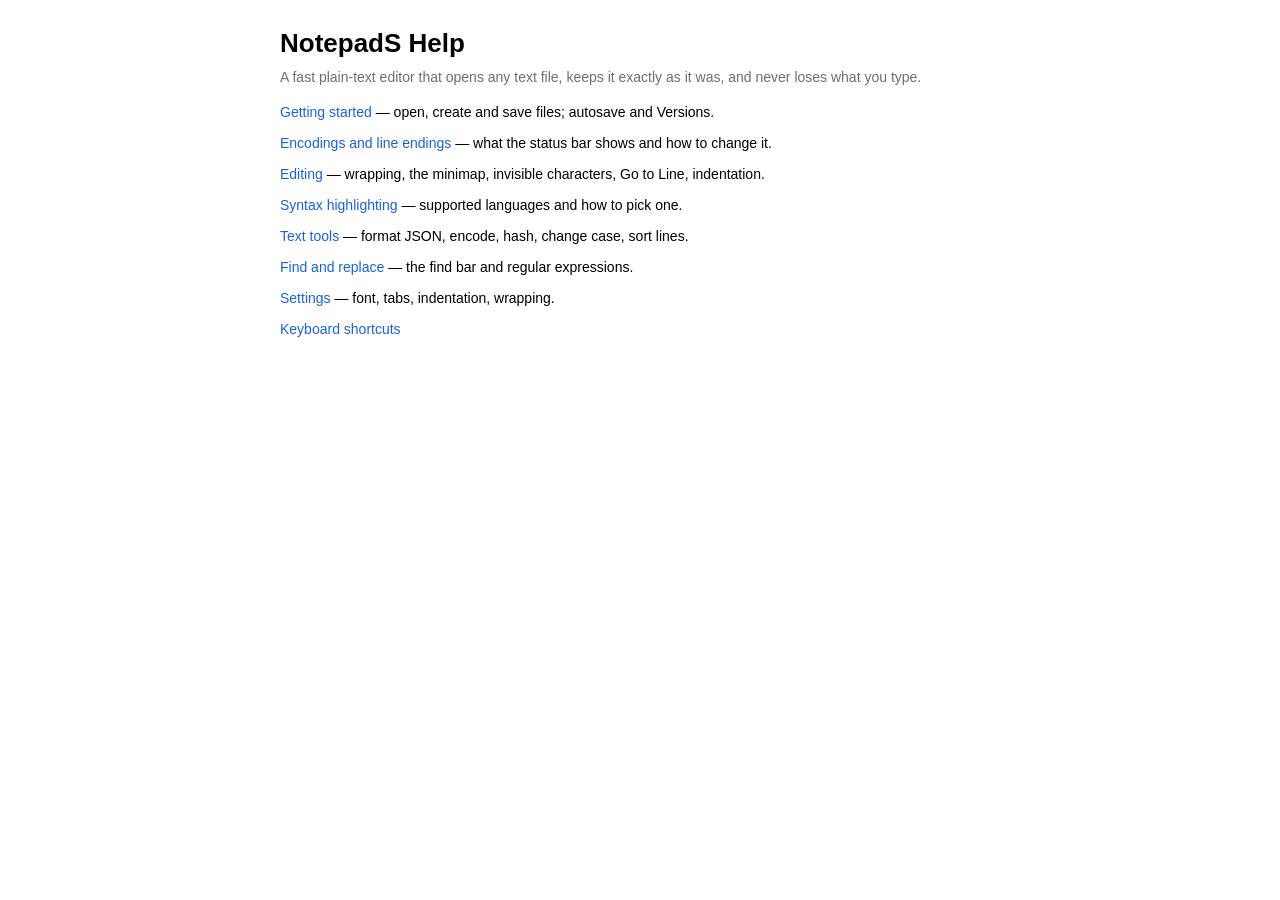
<file: NotepadS/Help/NotepadS.help/Contents/Resources/en.lproj/index.html>
<!DOCTYPE html>
<html lang="en">
<head>
<meta charset="utf-8">
<meta name="viewport" content="width=device-width, initial-scale=1">
<title>NotepadS Help</title>
<meta name="AppleTitle" content="NotepadS Help">
<meta name="AppleIcon" content="icon.png">
<meta name="description" content="A fast plain-text editor for macOS with developer tools.">
<link rel="stylesheet" href="style.css">
</head>
<body>
<h1>NotepadS Help</h1>
<p class="lead">A fast plain-text editor that opens any text file, keeps it exactly as it was, and never loses what you type.</p>
<ul class="topics">
<li><a href="getting-started.html">Getting started</a> — open, create and save files; autosave and Versions.</li>
<li><a href="encodings.html">Encodings and line endings</a> — what the status bar shows and how to change it.</li>
<li><a href="editing.html">Editing</a> — wrapping, the minimap, invisible characters, Go to Line, indentation.</li>
<li><a href="highlighting.html">Syntax highlighting</a> — supported languages and how to pick one.</li>
<li><a href="text-tools.html">Text tools</a> — format JSON, encode, hash, change case, sort lines.</li>
<li><a href="find.html">Find and replace</a> — the find bar and regular expressions.</li>
<li><a href="settings.html">Settings</a> — font, tabs, indentation, wrapping.</li>
<li><a href="shortcuts.html">Keyboard shortcuts</a></li>
</ul>
</body>
</html>
</file>
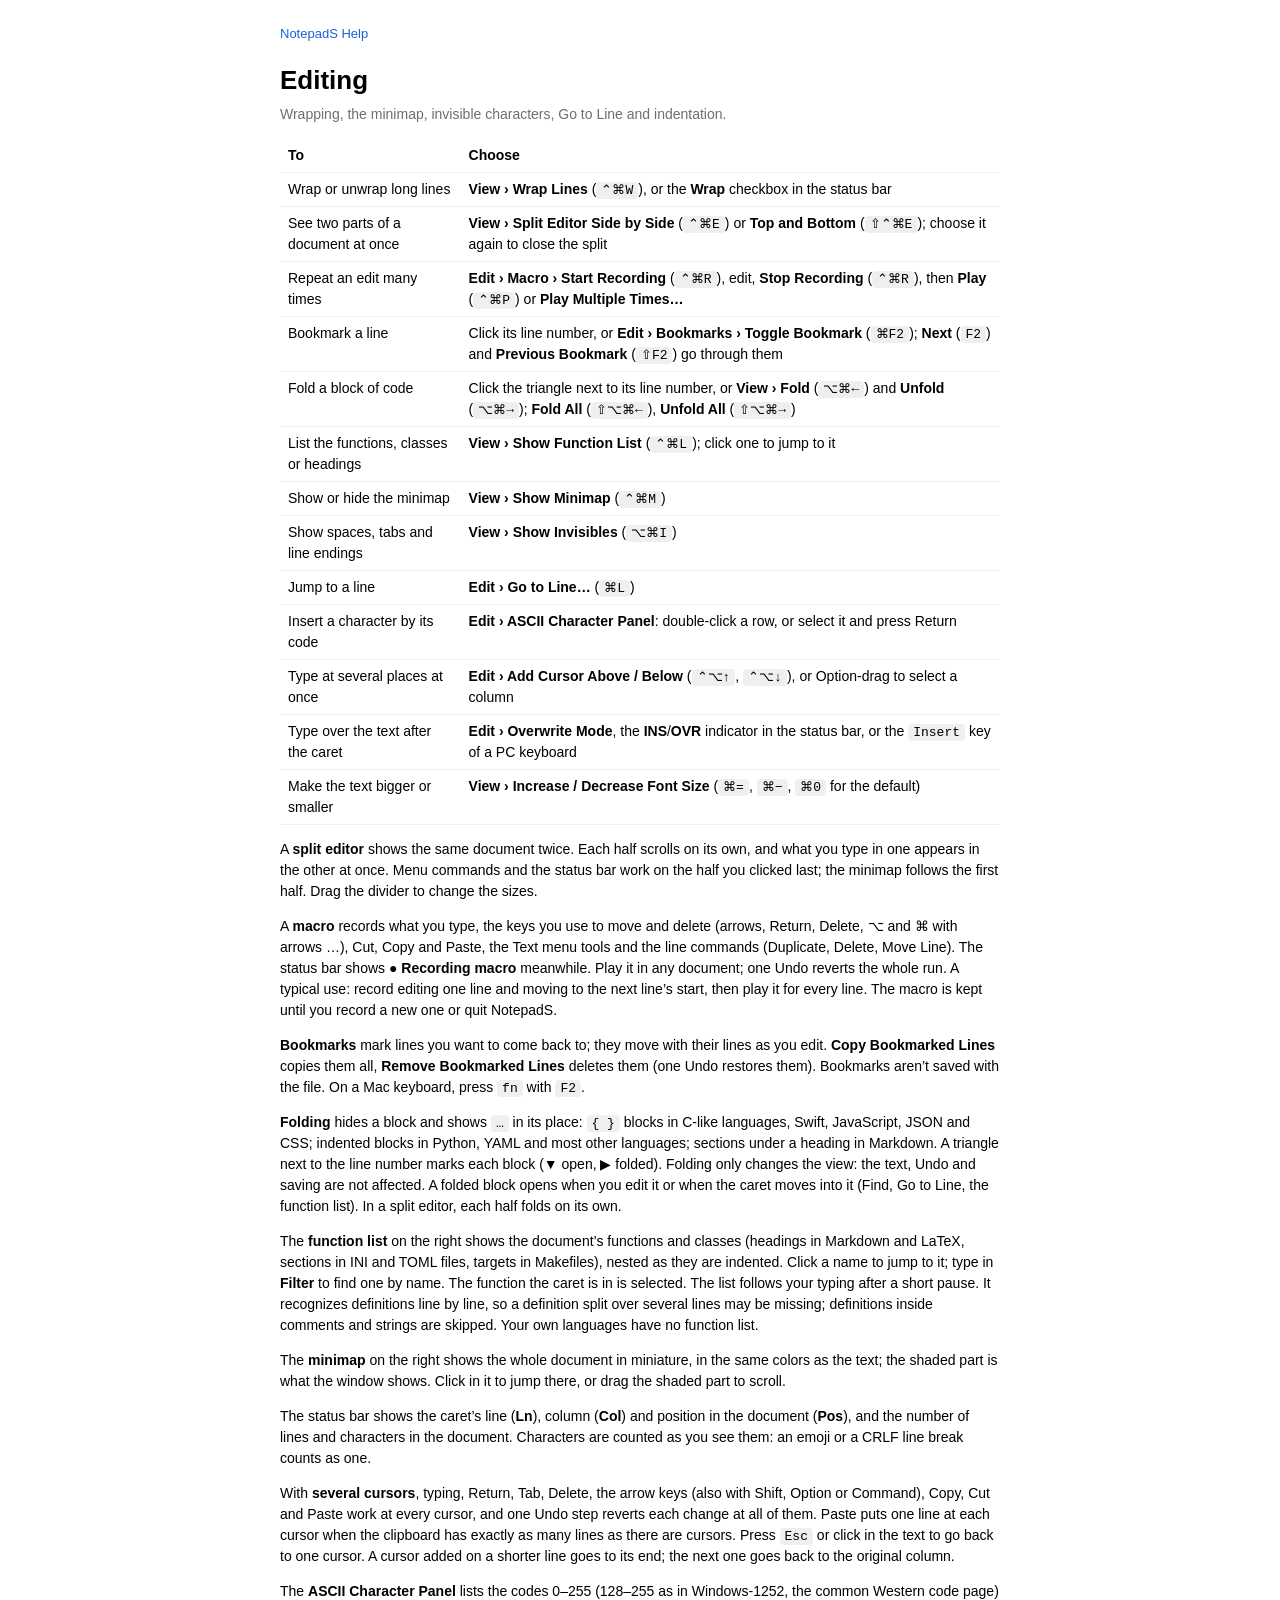
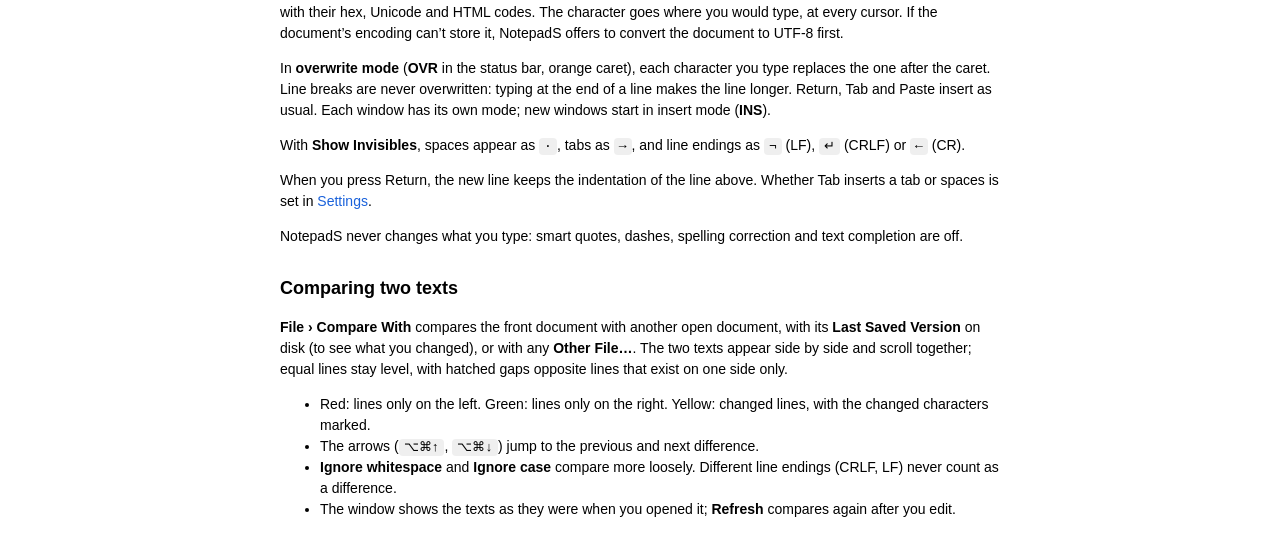
<file: NotepadS/Help/NotepadS.help/Contents/Resources/en.lproj/editing.html>
<!DOCTYPE html>
<html lang="en">
<head>
<meta charset="utf-8">
<meta name="viewport" content="width=device-width, initial-scale=1">
<title>Editing</title>
<meta name="description" content="Wrapping, the minimap, invisible characters, Go to Line and indentation.">
<link rel="stylesheet" href="style.css">
</head>
<body>
<nav class="back"><a href="index.html">NotepadS Help</a></nav>
<h1>Editing</h1>
<p class="lead">Wrapping, the minimap, invisible characters, Go to Line and indentation.</p>

<table>
<tr><th>To</th><th>Choose</th></tr>
<tr><td>Wrap or unwrap long lines</td><td><b>View › Wrap Lines</b> (<kbd>⌃⌘W</kbd>), or the <b>Wrap</b> checkbox in the status bar</td></tr>
<tr><td>See two parts of a document at once</td><td><b>View › Split Editor Side by Side</b> (<kbd>⌃⌘E</kbd>) or <b>Top and Bottom</b> (<kbd>⇧⌃⌘E</kbd>); choose it again to close the split</td></tr>
<tr><td>Repeat an edit many times</td><td><b>Edit › Macro › Start Recording</b> (<kbd>⌃⌘R</kbd>), edit, <b>Stop Recording</b> (<kbd>⌃⌘R</kbd>), then <b>Play</b> (<kbd>⌃⌘P</kbd>) or <b>Play Multiple Times…</b></td></tr>
<tr><td>Bookmark a line</td><td>Click its line number, or <b>Edit › Bookmarks › Toggle Bookmark</b> (<kbd>⌘F2</kbd>); <b>Next</b> (<kbd>F2</kbd>) and <b>Previous Bookmark</b> (<kbd>⇧F2</kbd>) go through them</td></tr>
<tr><td>Fold a block of code</td><td>Click the triangle next to its line number, or <b>View › Fold</b> (<kbd>⌥⌘←</kbd>) and <b>Unfold</b> (<kbd>⌥⌘→</kbd>); <b>Fold All</b> (<kbd>⇧⌥⌘←</kbd>), <b>Unfold All</b> (<kbd>⇧⌥⌘→</kbd>)</td></tr>
<tr><td>List the functions, classes or headings</td><td><b>View › Show Function List</b> (<kbd>⌃⌘L</kbd>); click one to jump to it</td></tr>
<tr><td>Show or hide the minimap</td><td><b>View › Show Minimap</b> (<kbd>⌃⌘M</kbd>)</td></tr>
<tr><td>Show spaces, tabs and line endings</td><td><b>View › Show Invisibles</b> (<kbd>⌥⌘I</kbd>)</td></tr>
<tr><td>Jump to a line</td><td><b>Edit › Go to Line…</b> (<kbd>⌘L</kbd>)</td></tr>
<tr><td>Insert a character by its code</td><td><b>Edit › ASCII Character Panel</b>: double-click a row, or select it and press Return</td></tr>
<tr><td>Type at several places at once</td><td><b>Edit › Add Cursor Above / Below</b> (<kbd>⌃⌥↑</kbd>, <kbd>⌃⌥↓</kbd>), or Option-drag to select a column</td></tr>
<tr><td>Type over the text after the caret</td><td><b>Edit › Overwrite Mode</b>, the <b>INS</b>/<b>OVR</b> indicator in the status bar, or the <kbd>Insert</kbd> key of a PC keyboard</td></tr>
<tr><td>Make the text bigger or smaller</td><td><b>View › Increase / Decrease Font Size</b> (<kbd>⌘=</kbd>, <kbd>⌘−</kbd>, <kbd>⌘0</kbd> for the default)</td></tr>
</table>
<p>A <b>split editor</b> shows the same document twice. Each half scrolls on its own, and what you type in one appears in the other at once. Menu commands and the status bar work on the half you clicked last; the minimap follows the first half. Drag the divider to change the sizes.</p>
<p>A <b>macro</b> records what you type, the keys you use to move and delete (arrows, Return, Delete, ⌥ and ⌘ with arrows …), Cut, Copy and Paste, the Text menu tools and the line commands (Duplicate, Delete, Move Line). The status bar shows <b>● Recording macro</b> meanwhile. Play it in any document; one Undo reverts the whole run. A typical use: record editing one line and moving to the next line’s start, then play it for every line. The macro is kept until you record a new one or quit NotepadS.</p>
<p><b>Bookmarks</b> mark lines you want to come back to; they move with their lines as you edit. <b>Copy Bookmarked Lines</b> copies them all, <b>Remove Bookmarked Lines</b> deletes them (one Undo restores them). Bookmarks aren’t saved with the file. On a Mac keyboard, press <kbd>fn</kbd> with <kbd>F2</kbd>.</p>
<p><b>Folding</b> hides a block and shows <code>…</code> in its place: <code>{ }</code> blocks in C-like languages, Swift, JavaScript, JSON and CSS; indented blocks in Python, YAML and most other languages; sections under a heading in Markdown. A triangle next to the line number marks each block (▼ open, ▶ folded). Folding only changes the view: the text, Undo and saving are not affected. A folded block opens when you edit it or when the caret moves into it (Find, Go to Line, the function list). In a split editor, each half folds on its own.</p>
<p>The <b>function list</b> on the right shows the document’s functions and classes (headings in Markdown and LaTeX, sections in INI and TOML files, targets in Makefiles), nested as they are indented. Click a name to jump to it; type in <b>Filter</b> to find one by name. The function the caret is in is selected. The list follows your typing after a short pause. It recognizes definitions line by line, so a definition split over several lines may be missing; definitions inside comments and strings are skipped. Your own languages have no function list.</p>
<p>The <b>minimap</b> on the right shows the whole document in miniature, in the same colors as the text; the shaded part is what the window shows. Click in it to jump there, or drag the shaded part to scroll.</p>
<p>The status bar shows the caret’s line (<b>Ln</b>), column (<b>Col</b>) and position in the document (<b>Pos</b>), and the number of lines and characters in the document. Characters are counted as you see them: an emoji or a CRLF line break counts as one.</p>
<p>With <b>several cursors</b>, typing, Return, Tab, Delete, the arrow keys (also with Shift, Option or Command), Copy, Cut and Paste work at every cursor, and one Undo step reverts each change at all of them. Paste puts one line at each cursor when the clipboard has exactly as many lines as there are cursors. Press <kbd>Esc</kbd> or click in the text to go back to one cursor. A cursor added on a shorter line goes to its end; the next one goes back to the original column.</p>
<p>The <b>ASCII Character Panel</b> lists the codes 0–255 (128–255 as in Windows-1252, the common Western code page) with their hex, Unicode and HTML codes. The character goes where you would type, at every cursor. If the document’s encoding can’t store it, NotepadS offers to convert the document to UTF-8 first.</p>
<p>In <b>overwrite mode</b> (<b>OVR</b> in the status bar, orange caret), each character you type replaces the one after the caret. Line breaks are never overwritten: typing at the end of a line makes the line longer. Return, Tab and Paste insert as usual. Each window has its own mode; new windows start in insert mode (<b>INS</b>).</p>
<p>With <b>Show Invisibles</b>, spaces appear as <code>·</code>, tabs as <code>→</code>, and line endings as <code>¬</code> (LF), <code>↵</code> (CRLF) or <code>←</code> (CR).</p>
<p>When you press Return, the new line keeps the indentation of the line above. Whether Tab inserts a tab or spaces is set in <a href="settings.html">Settings</a>.</p>
<p>NotepadS never changes what you type: smart quotes, dashes, spelling correction and text completion are off.</p>
<h2>Comparing two texts</h2>
<p><b>File › Compare With</b> compares the front document with another open document, with its <b>Last Saved Version</b> on disk (to see what you changed), or with any <b>Other File…</b>. The two texts appear side by side and scroll together; equal lines stay level, with hatched gaps opposite lines that exist on one side only.</p>
<ul>
<li>Red: lines only on the left. Green: lines only on the right. Yellow: changed lines, with the changed characters marked.</li>
<li>The arrows (<kbd>⌥⌘↑</kbd>, <kbd>⌥⌘↓</kbd>) jump to the previous and next difference.</li>
<li><b>Ignore whitespace</b> and <b>Ignore case</b> compare more loosely. Different line endings (CRLF, LF) never count as a difference.</li>
<li>The window shows the texts as they were when you opened it; <b>Refresh</b> compares again after you edit.</li>
</ul>
</body>
</html>
</file>
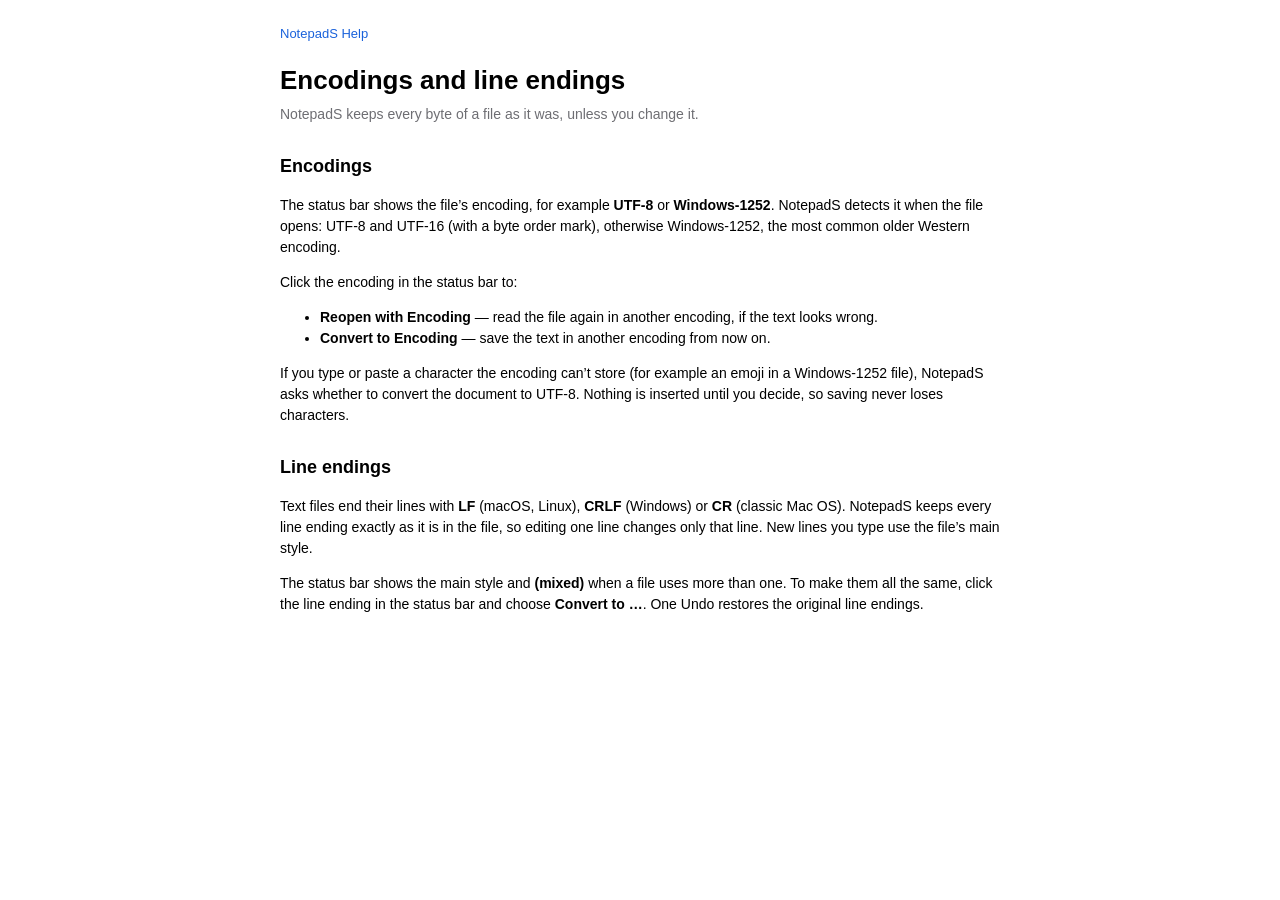
<file: NotepadS/Help/NotepadS.help/Contents/Resources/en.lproj/encodings.html>
<!DOCTYPE html>
<html lang="en">
<head>
<meta charset="utf-8">
<meta name="viewport" content="width=device-width, initial-scale=1">
<title>Encodings and line endings</title>
<meta name="description" content="NotepadS keeps every byte of a file as it was, unless you change it.">
<link rel="stylesheet" href="style.css">
</head>
<body>
<nav class="back"><a href="index.html">NotepadS Help</a></nav>
<h1>Encodings and line endings</h1>
<p class="lead">NotepadS keeps every byte of a file as it was, unless you change it.</p>

<h2>Encodings</h2>
<p>The status bar shows the file’s encoding, for example <b>UTF-8</b> or <b>Windows-1252</b>. NotepadS detects it when the file opens: UTF-8 and UTF-16 (with a byte order mark), otherwise Windows-1252, the most common older Western encoding.</p>
<p>Click the encoding in the status bar to:</p>
<ul>
<li><b>Reopen with Encoding</b> — read the file again in another encoding, if the text looks wrong.</li>
<li><b>Convert to Encoding</b> — save the text in another encoding from now on.</li>
</ul>
<p>If you type or paste a character the encoding can’t store (for example an emoji in a Windows-1252 file), NotepadS asks whether to convert the document to UTF-8. Nothing is inserted until you decide, so saving never loses characters.</p>
<h2>Line endings</h2>
<p>Text files end their lines with <b>LF</b> (macOS, Linux), <b>CRLF</b> (Windows) or <b>CR</b> (classic Mac OS). NotepadS keeps every line ending exactly as it is in the file, so editing one line changes only that line. New lines you type use the file’s main style.</p>
<p>The status bar shows the main style and <b>(mixed)</b> when a file uses more than one. To make them all the same, click the line ending in the status bar and choose <b>Convert to …</b>. One Undo restores the original line endings.</p>
</body>
</html>
</file>
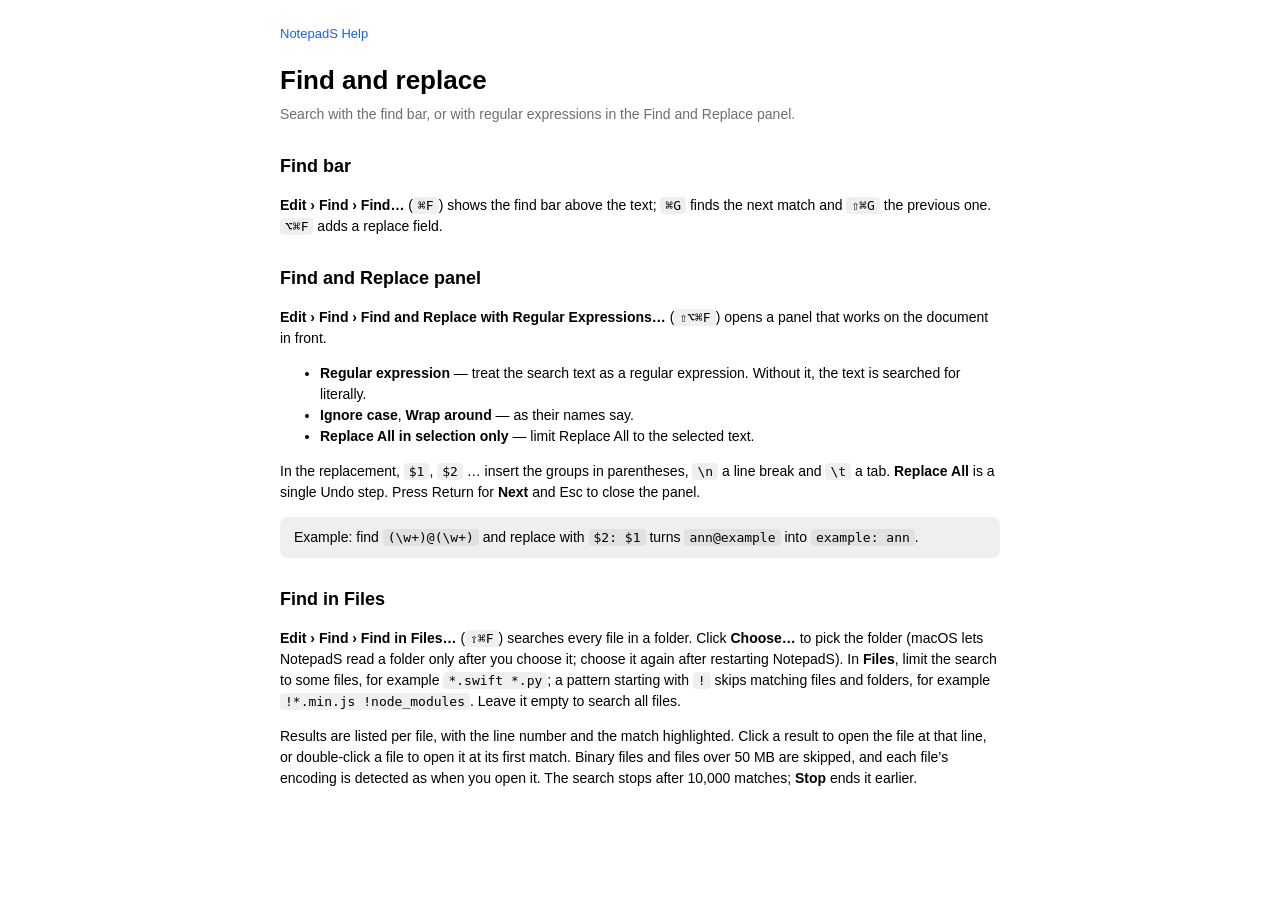
<file: NotepadS/Help/NotepadS.help/Contents/Resources/en.lproj/find.html>
<!DOCTYPE html>
<html lang="en">
<head>
<meta charset="utf-8">
<meta name="viewport" content="width=device-width, initial-scale=1">
<title>Find and replace</title>
<meta name="description" content="Search with the find bar, or with regular expressions in the Find and Replace panel.">
<link rel="stylesheet" href="style.css">
</head>
<body>
<nav class="back"><a href="index.html">NotepadS Help</a></nav>
<h1>Find and replace</h1>
<p class="lead">Search with the find bar, or with regular expressions in the Find and Replace panel.</p>

<h2>Find bar</h2>
<p><b>Edit › Find › Find…</b> (<kbd>⌘F</kbd>) shows the find bar above the text; <kbd>⌘G</kbd> finds the next match and <kbd>⇧⌘G</kbd> the previous one. <kbd>⌥⌘F</kbd> adds a replace field.</p>
<h2>Find and Replace panel</h2>
<p><b>Edit › Find › Find and Replace with Regular Expressions…</b> (<kbd>⇧⌥⌘F</kbd>) opens a panel that works on the document in front.</p>
<ul>
<li><b>Regular expression</b> — treat the search text as a regular expression. Without it, the text is searched for literally.</li>
<li><b>Ignore case</b>, <b>Wrap around</b> — as their names say.</li>
<li><b>Replace All in selection only</b> — limit Replace All to the selected text.</li>
</ul>
<p>In the replacement, <code>$1</code>, <code>$2</code> … insert the groups in parentheses, <code>\n</code> a line break and <code>\t</code> a tab. <b>Replace All</b> is a single Undo step. Press Return for <b>Next</b> and Esc to close the panel.</p>
<p class="note">Example: find <code>(\w+)@(\w+)</code> and replace with <code>$2: $1</code> turns <code>ann@example</code> into <code>example: ann</code>.</p>
<h2>Find in Files</h2>
<p><b>Edit › Find › Find in Files…</b> (<kbd>⇧⌘F</kbd>) searches every file in a folder. Click <b>Choose…</b> to pick the folder (macOS lets NotepadS read a folder only after you choose it; choose it again after restarting NotepadS). In <b>Files</b>, limit the search to some files, for example <code>*.swift *.py</code>; a pattern starting with <code>!</code> skips matching files and folders, for example <code>!*.min.js !node_modules</code>. Leave it empty to search all files.</p>
<p>Results are listed per file, with the line number and the match highlighted. Click a result to open the file at that line, or double-click a file to open it at its first match. Binary files and files over 50 MB are skipped, and each file’s encoding is detected as when you open it. The search stops after 10,000 matches; <b>Stop</b> ends it earlier.</p>
</body>
</html>
</file>
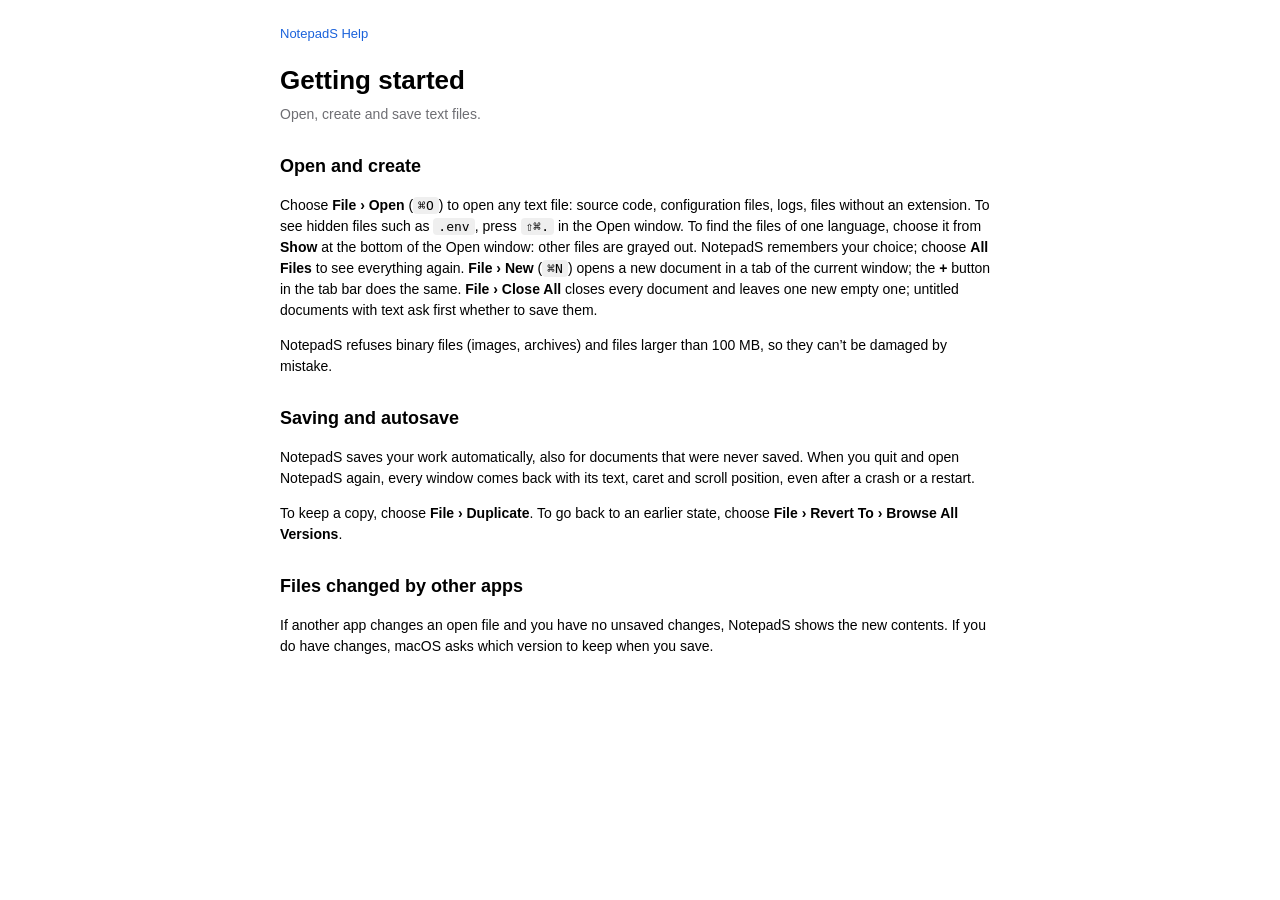
<file: NotepadS/Help/NotepadS.help/Contents/Resources/en.lproj/getting-started.html>
<!DOCTYPE html>
<html lang="en">
<head>
<meta charset="utf-8">
<meta name="viewport" content="width=device-width, initial-scale=1">
<title>Getting started</title>
<meta name="description" content="Open, create and save text files.">
<link rel="stylesheet" href="style.css">
</head>
<body>
<nav class="back"><a href="index.html">NotepadS Help</a></nav>
<h1>Getting started</h1>
<p class="lead">Open, create and save text files.</p>

<h2>Open and create</h2>
<p>Choose <b>File › Open</b> (<kbd>⌘O</kbd>) to open any text file: source code, configuration files, logs, files without an extension. To see hidden files such as <code>.env</code>, press <kbd>⇧⌘.</kbd> in the Open window. To find the files of one language, choose it from <b>Show</b> at the bottom of the Open window: other files are grayed out. NotepadS remembers your choice; choose <b>All Files</b> to see everything again. <b>File › New</b> (<kbd>⌘N</kbd>) opens a new document in a tab of the current window; the <b>+</b> button in the tab bar does the same. <b>File › Close All</b> closes every document and leaves one new empty one; untitled documents with text ask first whether to save them.</p>
<p>NotepadS refuses binary files (images, archives) and files larger than 100 MB, so they can’t be damaged by mistake.</p>
<h2>Saving and autosave</h2>
<p>NotepadS saves your work automatically, also for documents that were never saved. When you quit and open NotepadS again, every window comes back with its text, caret and scroll position, even after a crash or a restart.</p>
<p>To keep a copy, choose <b>File › Duplicate</b>. To go back to an earlier state, choose <b>File › Revert To › Browse All Versions</b>.</p>
<h2>Files changed by other apps</h2>
<p>If another app changes an open file and you have no unsaved changes, NotepadS shows the new contents. If you do have changes, macOS asks which version to keep when you save.</p>
</body>
</html>
</file>
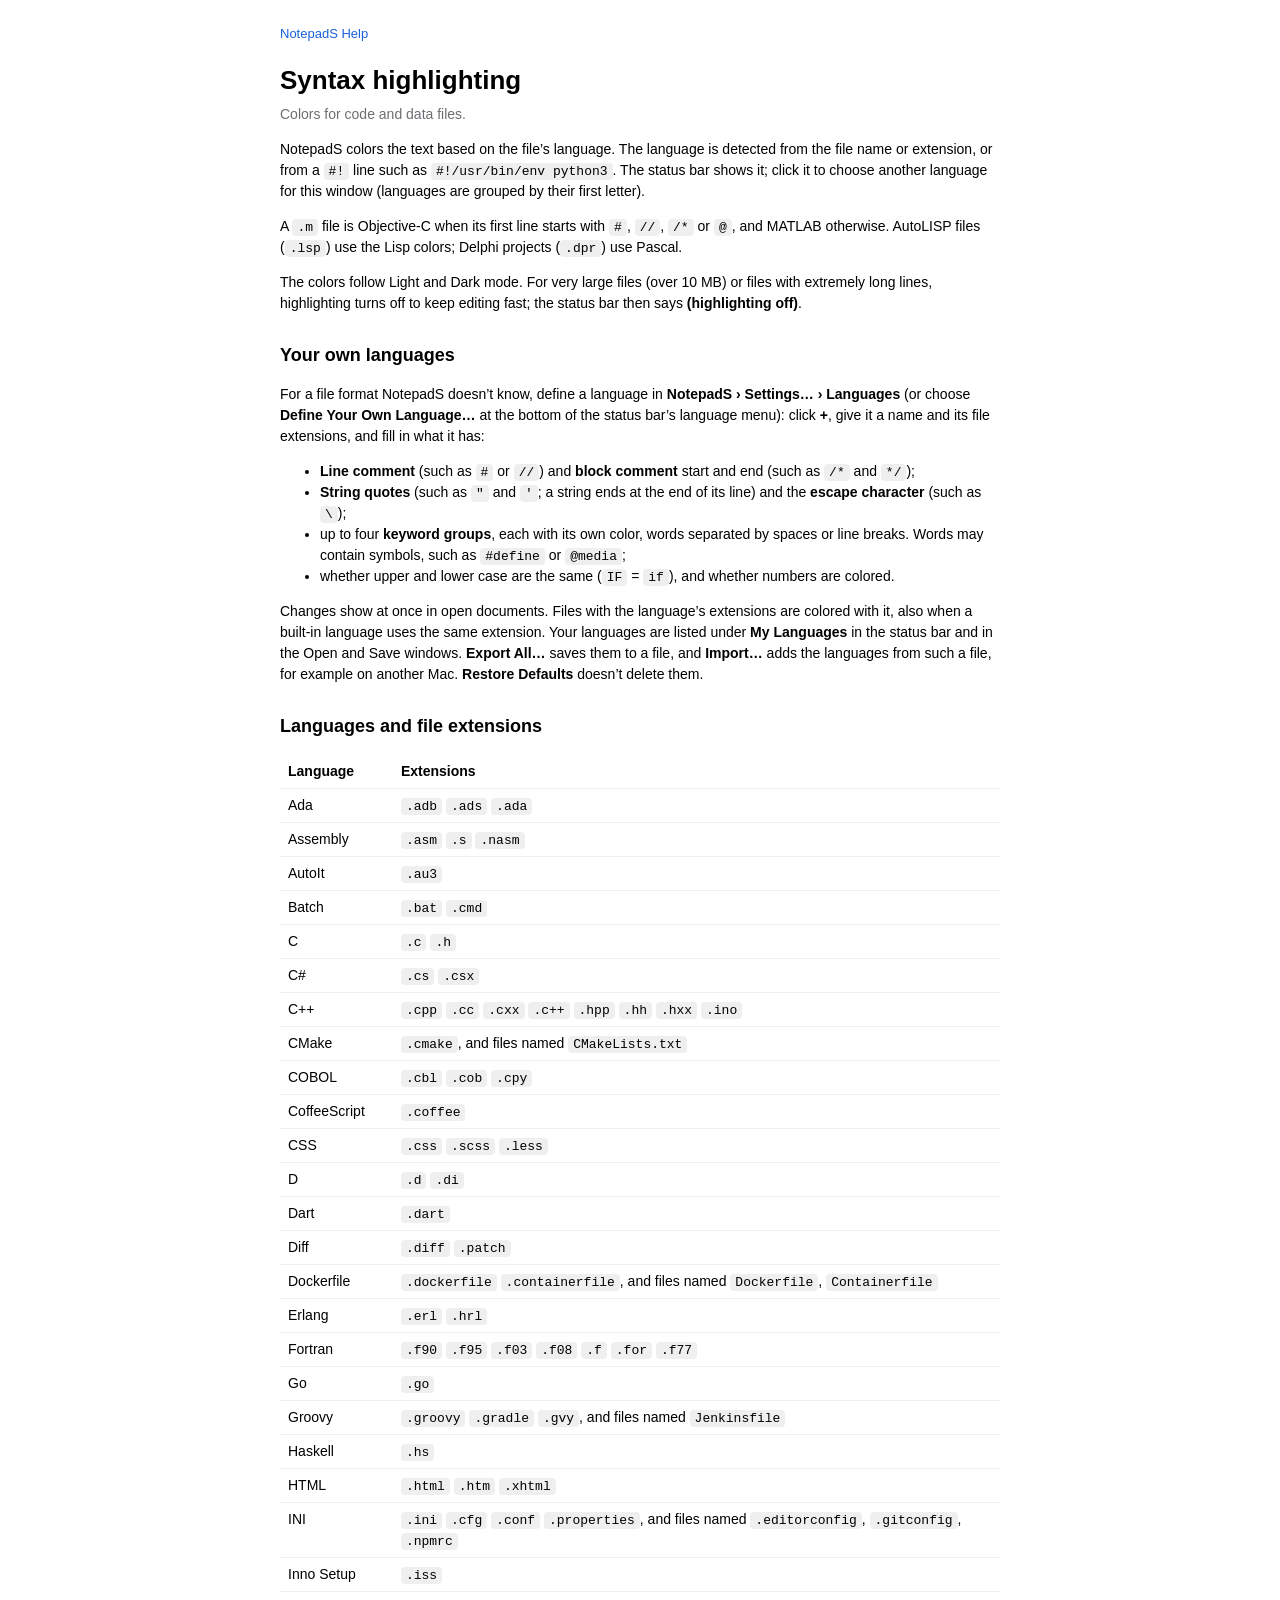
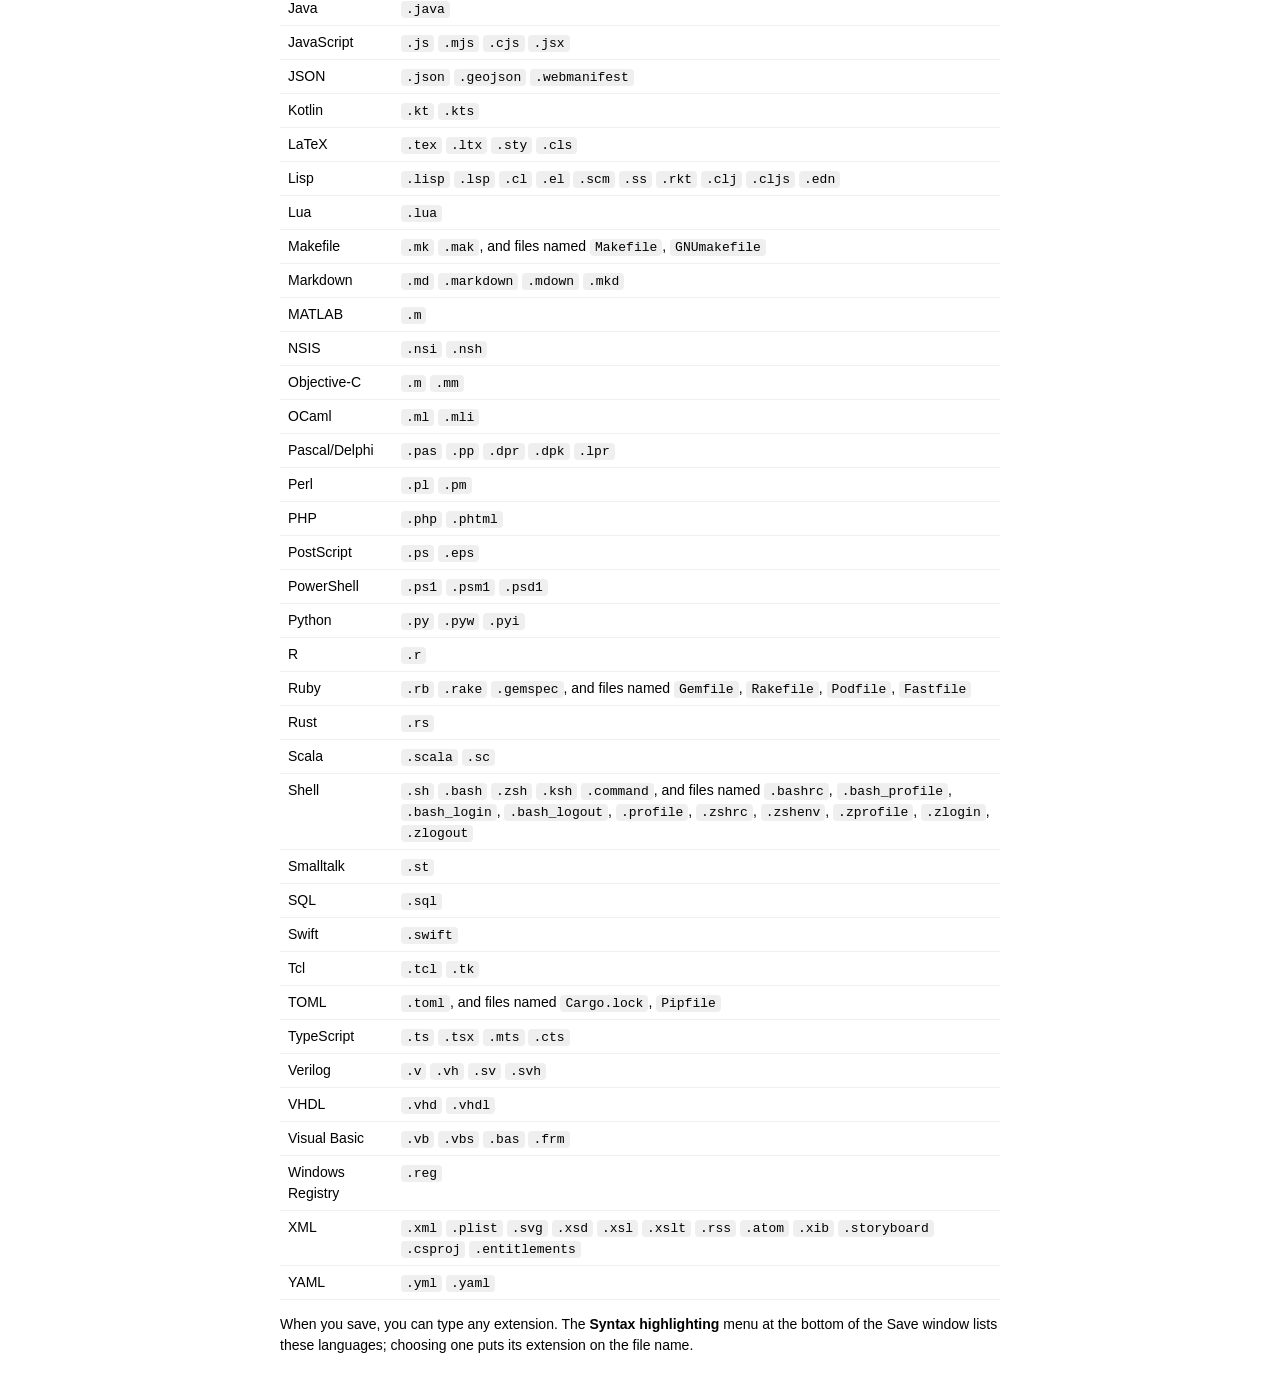
<file: NotepadS/Help/NotepadS.help/Contents/Resources/en.lproj/highlighting.html>
<!DOCTYPE html>
<html lang="en">
<head>
<meta charset="utf-8">
<meta name="viewport" content="width=device-width, initial-scale=1">
<title>Syntax highlighting</title>
<meta name="description" content="Colors for code and data files.">
<link rel="stylesheet" href="style.css">
</head>
<body>
<nav class="back"><a href="index.html">NotepadS Help</a></nav>
<h1>Syntax highlighting</h1>
<p class="lead">Colors for code and data files.</p>

<p>NotepadS colors the text based on the file’s language. The language is detected from the file name or extension, or from a <code>#!</code> line such as <code>#!/usr/bin/env python3</code>. The status bar shows it; click it to choose another language for this window (languages are grouped by their first letter).</p>
<p>A <code>.m</code> file is Objective-C when its first line starts with <code>#</code>, <code>//</code>, <code>/*</code> or <code>@</code>, and MATLAB otherwise. AutoLISP files (<code>.lsp</code>) use the Lisp colors; Delphi projects (<code>.dpr</code>) use Pascal.</p>
<p>The colors follow Light and Dark mode. For very large files (over 10 MB) or files with extremely long lines, highlighting turns off to keep editing fast; the status bar then says <b>(highlighting off)</b>.</p>
<h2>Your own languages</h2>
<p>For a file format NotepadS doesn’t know, define a language in <b>NotepadS › Settings… › Languages</b> (or choose <b>Define Your Own Language…</b> at the bottom of the status bar’s language menu): click <b>+</b>, give it a name and its file extensions, and fill in what it has:</p>
<ul>
<li><b>Line comment</b> (such as <code>#</code> or <code>//</code>) and <b>block comment</b> start and end (such as <code>/*</code> and <code>*/</code>);</li>
<li><b>String quotes</b> (such as <code>"</code> and <code>'</code>; a string ends at the end of its line) and the <b>escape character</b> (such as <code>\</code>);</li>
<li>up to four <b>keyword groups</b>, each with its own color, words separated by spaces or line breaks. Words may contain symbols, such as <code>#define</code> or <code>@media</code>;</li>
<li>whether upper and lower case are the same (<code>IF</code> = <code>if</code>), and whether numbers are colored.</li>
</ul>
<p>Changes show at once in open documents. Files with the language’s extensions are colored with it, also when a built-in language uses the same extension. Your languages are listed under <b>My Languages</b> in the status bar and in the Open and Save windows. <b>Export All…</b> saves them to a file, and <b>Import…</b> adds the languages from such a file, for example on another Mac. <b>Restore Defaults</b> doesn’t delete them.</p>
<h2>Languages and file extensions</h2>
<table>
<tr><th>Language</th><th>Extensions</th></tr>
<tr><td>Ada</td><td><code>.adb</code> <code>.ads</code> <code>.ada</code></td></tr>
<tr><td>Assembly</td><td><code>.asm</code> <code>.s</code> <code>.nasm</code></td></tr>
<tr><td>AutoIt</td><td><code>.au3</code></td></tr>
<tr><td>Batch</td><td><code>.bat</code> <code>.cmd</code></td></tr>
<tr><td>C</td><td><code>.c</code> <code>.h</code></td></tr>
<tr><td>C#</td><td><code>.cs</code> <code>.csx</code></td></tr>
<tr><td>C++</td><td><code>.cpp</code> <code>.cc</code> <code>.cxx</code> <code>.c++</code> <code>.hpp</code> <code>.hh</code> <code>.hxx</code> <code>.ino</code></td></tr>
<tr><td>CMake</td><td><code>.cmake</code>, and files named <code>CMakeLists.txt</code></td></tr>
<tr><td>COBOL</td><td><code>.cbl</code> <code>.cob</code> <code>.cpy</code></td></tr>
<tr><td>CoffeeScript</td><td><code>.coffee</code></td></tr>
<tr><td>CSS</td><td><code>.css</code> <code>.scss</code> <code>.less</code></td></tr>
<tr><td>D</td><td><code>.d</code> <code>.di</code></td></tr>
<tr><td>Dart</td><td><code>.dart</code></td></tr>
<tr><td>Diff</td><td><code>.diff</code> <code>.patch</code></td></tr>
<tr><td>Dockerfile</td><td><code>.dockerfile</code> <code>.containerfile</code>, and files named <code>Dockerfile</code>, <code>Containerfile</code></td></tr>
<tr><td>Erlang</td><td><code>.erl</code> <code>.hrl</code></td></tr>
<tr><td>Fortran</td><td><code>.f90</code> <code>.f95</code> <code>.f03</code> <code>.f08</code> <code>.f</code> <code>.for</code> <code>.f77</code></td></tr>
<tr><td>Go</td><td><code>.go</code></td></tr>
<tr><td>Groovy</td><td><code>.groovy</code> <code>.gradle</code> <code>.gvy</code>, and files named <code>Jenkinsfile</code></td></tr>
<tr><td>Haskell</td><td><code>.hs</code></td></tr>
<tr><td>HTML</td><td><code>.html</code> <code>.htm</code> <code>.xhtml</code></td></tr>
<tr><td>INI</td><td><code>.ini</code> <code>.cfg</code> <code>.conf</code> <code>.properties</code>, and files named <code>.editorconfig</code>, <code>.gitconfig</code>, <code>.npmrc</code></td></tr>
<tr><td>Inno Setup</td><td><code>.iss</code></td></tr>
<tr><td>Java</td><td><code>.java</code></td></tr>
<tr><td>JavaScript</td><td><code>.js</code> <code>.mjs</code> <code>.cjs</code> <code>.jsx</code></td></tr>
<tr><td>JSON</td><td><code>.json</code> <code>.geojson</code> <code>.webmanifest</code></td></tr>
<tr><td>Kotlin</td><td><code>.kt</code> <code>.kts</code></td></tr>
<tr><td>LaTeX</td><td><code>.tex</code> <code>.ltx</code> <code>.sty</code> <code>.cls</code></td></tr>
<tr><td>Lisp</td><td><code>.lisp</code> <code>.lsp</code> <code>.cl</code> <code>.el</code> <code>.scm</code> <code>.ss</code> <code>.rkt</code> <code>.clj</code> <code>.cljs</code> <code>.edn</code></td></tr>
<tr><td>Lua</td><td><code>.lua</code></td></tr>
<tr><td>Makefile</td><td><code>.mk</code> <code>.mak</code>, and files named <code>Makefile</code>, <code>GNUmakefile</code></td></tr>
<tr><td>Markdown</td><td><code>.md</code> <code>.markdown</code> <code>.mdown</code> <code>.mkd</code></td></tr>
<tr><td>MATLAB</td><td><code>.m</code></td></tr>
<tr><td>NSIS</td><td><code>.nsi</code> <code>.nsh</code></td></tr>
<tr><td>Objective-C</td><td><code>.m</code> <code>.mm</code></td></tr>
<tr><td>OCaml</td><td><code>.ml</code> <code>.mli</code></td></tr>
<tr><td>Pascal/Delphi</td><td><code>.pas</code> <code>.pp</code> <code>.dpr</code> <code>.dpk</code> <code>.lpr</code></td></tr>
<tr><td>Perl</td><td><code>.pl</code> <code>.pm</code></td></tr>
<tr><td>PHP</td><td><code>.php</code> <code>.phtml</code></td></tr>
<tr><td>PostScript</td><td><code>.ps</code> <code>.eps</code></td></tr>
<tr><td>PowerShell</td><td><code>.ps1</code> <code>.psm1</code> <code>.psd1</code></td></tr>
<tr><td>Python</td><td><code>.py</code> <code>.pyw</code> <code>.pyi</code></td></tr>
<tr><td>R</td><td><code>.r</code></td></tr>
<tr><td>Ruby</td><td><code>.rb</code> <code>.rake</code> <code>.gemspec</code>, and files named <code>Gemfile</code>, <code>Rakefile</code>, <code>Podfile</code>, <code>Fastfile</code></td></tr>
<tr><td>Rust</td><td><code>.rs</code></td></tr>
<tr><td>Scala</td><td><code>.scala</code> <code>.sc</code></td></tr>
<tr><td>Shell</td><td><code>.sh</code> <code>.bash</code> <code>.zsh</code> <code>.ksh</code> <code>.command</code>, and files named <code>.bashrc</code>, <code>.bash_profile</code>, <code>.bash_login</code>, <code>.bash_logout</code>, <code>.profile</code>, <code>.zshrc</code>, <code>.zshenv</code>, <code>.zprofile</code>, <code>.zlogin</code>, <code>.zlogout</code></td></tr>
<tr><td>Smalltalk</td><td><code>.st</code></td></tr>
<tr><td>SQL</td><td><code>.sql</code></td></tr>
<tr><td>Swift</td><td><code>.swift</code></td></tr>
<tr><td>Tcl</td><td><code>.tcl</code> <code>.tk</code></td></tr>
<tr><td>TOML</td><td><code>.toml</code>, and files named <code>Cargo.lock</code>, <code>Pipfile</code></td></tr>
<tr><td>TypeScript</td><td><code>.ts</code> <code>.tsx</code> <code>.mts</code> <code>.cts</code></td></tr>
<tr><td>Verilog</td><td><code>.v</code> <code>.vh</code> <code>.sv</code> <code>.svh</code></td></tr>
<tr><td>VHDL</td><td><code>.vhd</code> <code>.vhdl</code></td></tr>
<tr><td>Visual Basic</td><td><code>.vb</code> <code>.vbs</code> <code>.bas</code> <code>.frm</code></td></tr>
<tr><td>Windows Registry</td><td><code>.reg</code></td></tr>
<tr><td>XML</td><td><code>.xml</code> <code>.plist</code> <code>.svg</code> <code>.xsd</code> <code>.xsl</code> <code>.xslt</code> <code>.rss</code> <code>.atom</code> <code>.xib</code> <code>.storyboard</code> <code>.csproj</code> <code>.entitlements</code></td></tr>
<tr><td>YAML</td><td><code>.yml</code> <code>.yaml</code></td></tr>
</table>
<p>When you save, you can type any extension. The <b>Syntax highlighting</b> menu at the bottom of the Save window lists these languages; choosing one puts its extension on the file name.</p>
</body>
</html>
</file>
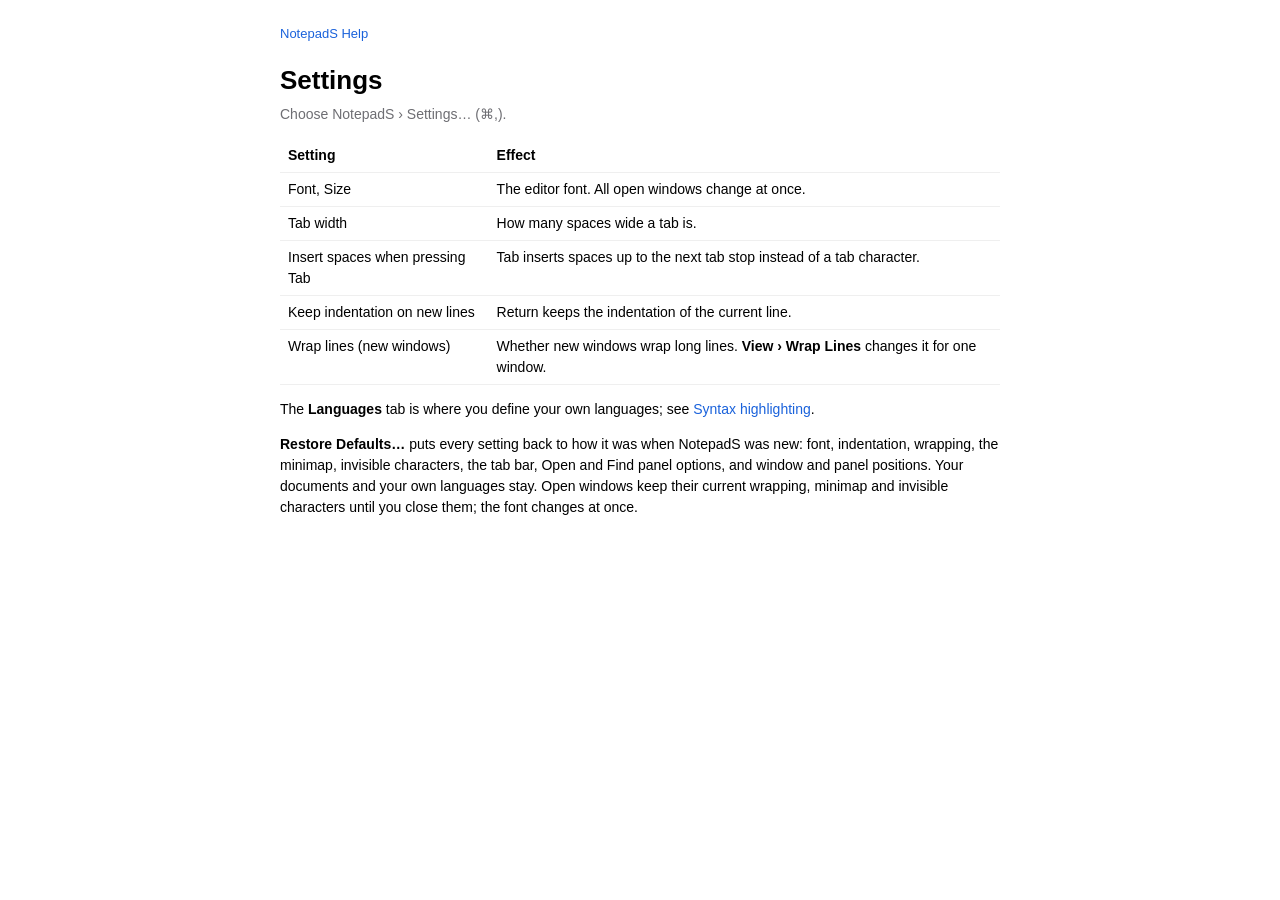
<file: NotepadS/Help/NotepadS.help/Contents/Resources/en.lproj/settings.html>
<!DOCTYPE html>
<html lang="en">
<head>
<meta charset="utf-8">
<meta name="viewport" content="width=device-width, initial-scale=1">
<title>Settings</title>
<meta name="description" content="Choose NotepadS › Settings… (⌘,).">
<link rel="stylesheet" href="style.css">
</head>
<body>
<nav class="back"><a href="index.html">NotepadS Help</a></nav>
<h1>Settings</h1>
<p class="lead">Choose NotepadS › Settings… (⌘,).</p>

<table>
<tr><th>Setting</th><th>Effect</th></tr>
<tr><td>Font, Size</td><td>The editor font. All open windows change at once.</td></tr>
<tr><td>Tab width</td><td>How many spaces wide a tab is.</td></tr>
<tr><td>Insert spaces when pressing Tab</td><td>Tab inserts spaces up to the next tab stop instead of a tab character.</td></tr>
<tr><td>Keep indentation on new lines</td><td>Return keeps the indentation of the current line.</td></tr>
<tr><td>Wrap lines (new windows)</td><td>Whether new windows wrap long lines. <b>View › Wrap Lines</b> changes it for one window.</td></tr>
</table>
<p>The <b>Languages</b> tab is where you define your own languages; see <a href="highlighting.html">Syntax highlighting</a>.</p>
<p><b>Restore Defaults…</b> puts every setting back to how it was when NotepadS was new: font, indentation, wrapping, the minimap, invisible characters, the tab bar, Open and Find panel options, and window and panel positions. Your documents and your own languages stay. Open windows keep their current wrapping, minimap and invisible characters until you close them; the font changes at once.</p>
</body>
</html>
</file>
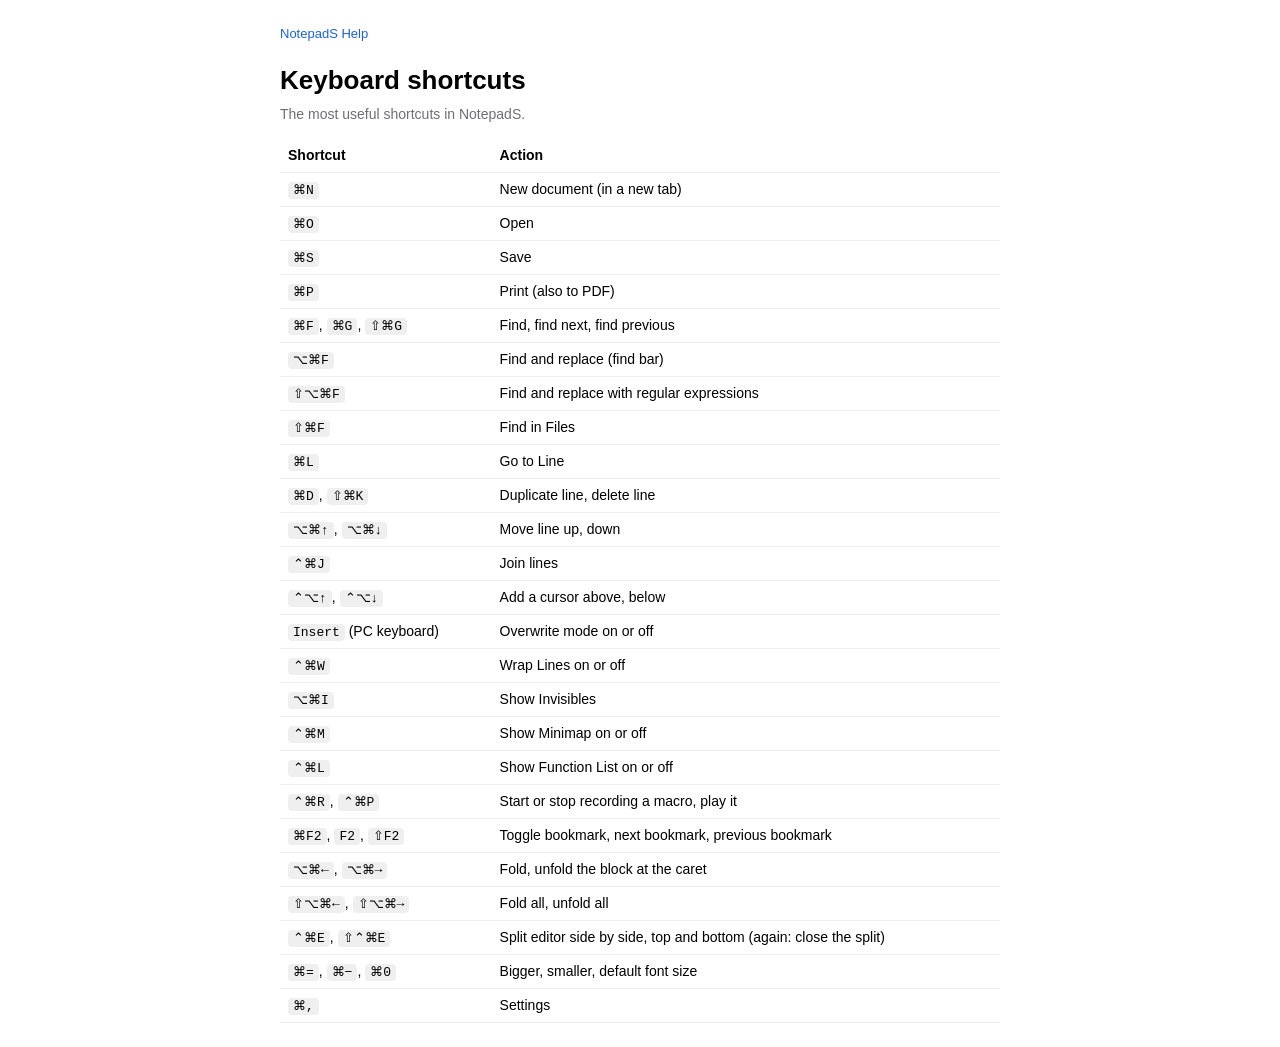
<file: NotepadS/Help/NotepadS.help/Contents/Resources/en.lproj/shortcuts.html>
<!DOCTYPE html>
<html lang="en">
<head>
<meta charset="utf-8">
<meta name="viewport" content="width=device-width, initial-scale=1">
<title>Keyboard shortcuts</title>
<meta name="description" content="The most useful shortcuts in NotepadS.">
<link rel="stylesheet" href="style.css">
</head>
<body>
<nav class="back"><a href="index.html">NotepadS Help</a></nav>
<h1>Keyboard shortcuts</h1>
<p class="lead">The most useful shortcuts in NotepadS.</p>

<table>
<tr><th>Shortcut</th><th>Action</th></tr>
<tr><td><kbd>⌘N</kbd></td><td>New document (in a new tab)</td></tr>
<tr><td><kbd>⌘O</kbd></td><td>Open</td></tr>
<tr><td><kbd>⌘S</kbd></td><td>Save</td></tr>
<tr><td><kbd>⌘P</kbd></td><td>Print (also to PDF)</td></tr>
<tr><td><kbd>⌘F</kbd>, <kbd>⌘G</kbd>, <kbd>⇧⌘G</kbd></td><td>Find, find next, find previous</td></tr>
<tr><td><kbd>⌥⌘F</kbd></td><td>Find and replace (find bar)</td></tr>
<tr><td><kbd>⇧⌥⌘F</kbd></td><td>Find and replace with regular expressions</td></tr>
<tr><td><kbd>⇧⌘F</kbd></td><td>Find in Files</td></tr>
<tr><td><kbd>⌘L</kbd></td><td>Go to Line</td></tr>
<tr><td><kbd>⌘D</kbd>, <kbd>⇧⌘K</kbd></td><td>Duplicate line, delete line</td></tr>
<tr><td><kbd>⌥⌘↑</kbd>, <kbd>⌥⌘↓</kbd></td><td>Move line up, down</td></tr>
<tr><td><kbd>⌃⌘J</kbd></td><td>Join lines</td></tr>
<tr><td><kbd>⌃⌥↑</kbd>, <kbd>⌃⌥↓</kbd></td><td>Add a cursor above, below</td></tr>
<tr><td><kbd>Insert</kbd> (PC keyboard)</td><td>Overwrite mode on or off</td></tr>
<tr><td><kbd>⌃⌘W</kbd></td><td>Wrap Lines on or off</td></tr>
<tr><td><kbd>⌥⌘I</kbd></td><td>Show Invisibles</td></tr>
<tr><td><kbd>⌃⌘M</kbd></td><td>Show Minimap on or off</td></tr>
<tr><td><kbd>⌃⌘L</kbd></td><td>Show Function List on or off</td></tr>
<tr><td><kbd>⌃⌘R</kbd>, <kbd>⌃⌘P</kbd></td><td>Start or stop recording a macro, play it</td></tr>
<tr><td><kbd>⌘F2</kbd>, <kbd>F2</kbd>, <kbd>⇧F2</kbd></td><td>Toggle bookmark, next bookmark, previous bookmark</td></tr>
<tr><td><kbd>⌥⌘←</kbd>, <kbd>⌥⌘→</kbd></td><td>Fold, unfold the block at the caret</td></tr>
<tr><td><kbd>⇧⌥⌘←</kbd>, <kbd>⇧⌥⌘→</kbd></td><td>Fold all, unfold all</td></tr>
<tr><td><kbd>⌃⌘E</kbd>, <kbd>⇧⌃⌘E</kbd></td><td>Split editor side by side, top and bottom (again: close the split)</td></tr>
<tr><td><kbd>⌘=</kbd>, <kbd>⌘−</kbd>, <kbd>⌘0</kbd></td><td>Bigger, smaller, default font size</td></tr>
<tr><td><kbd>⌘,</kbd></td><td>Settings</td></tr>
</table>
</body>
</html>
</file>
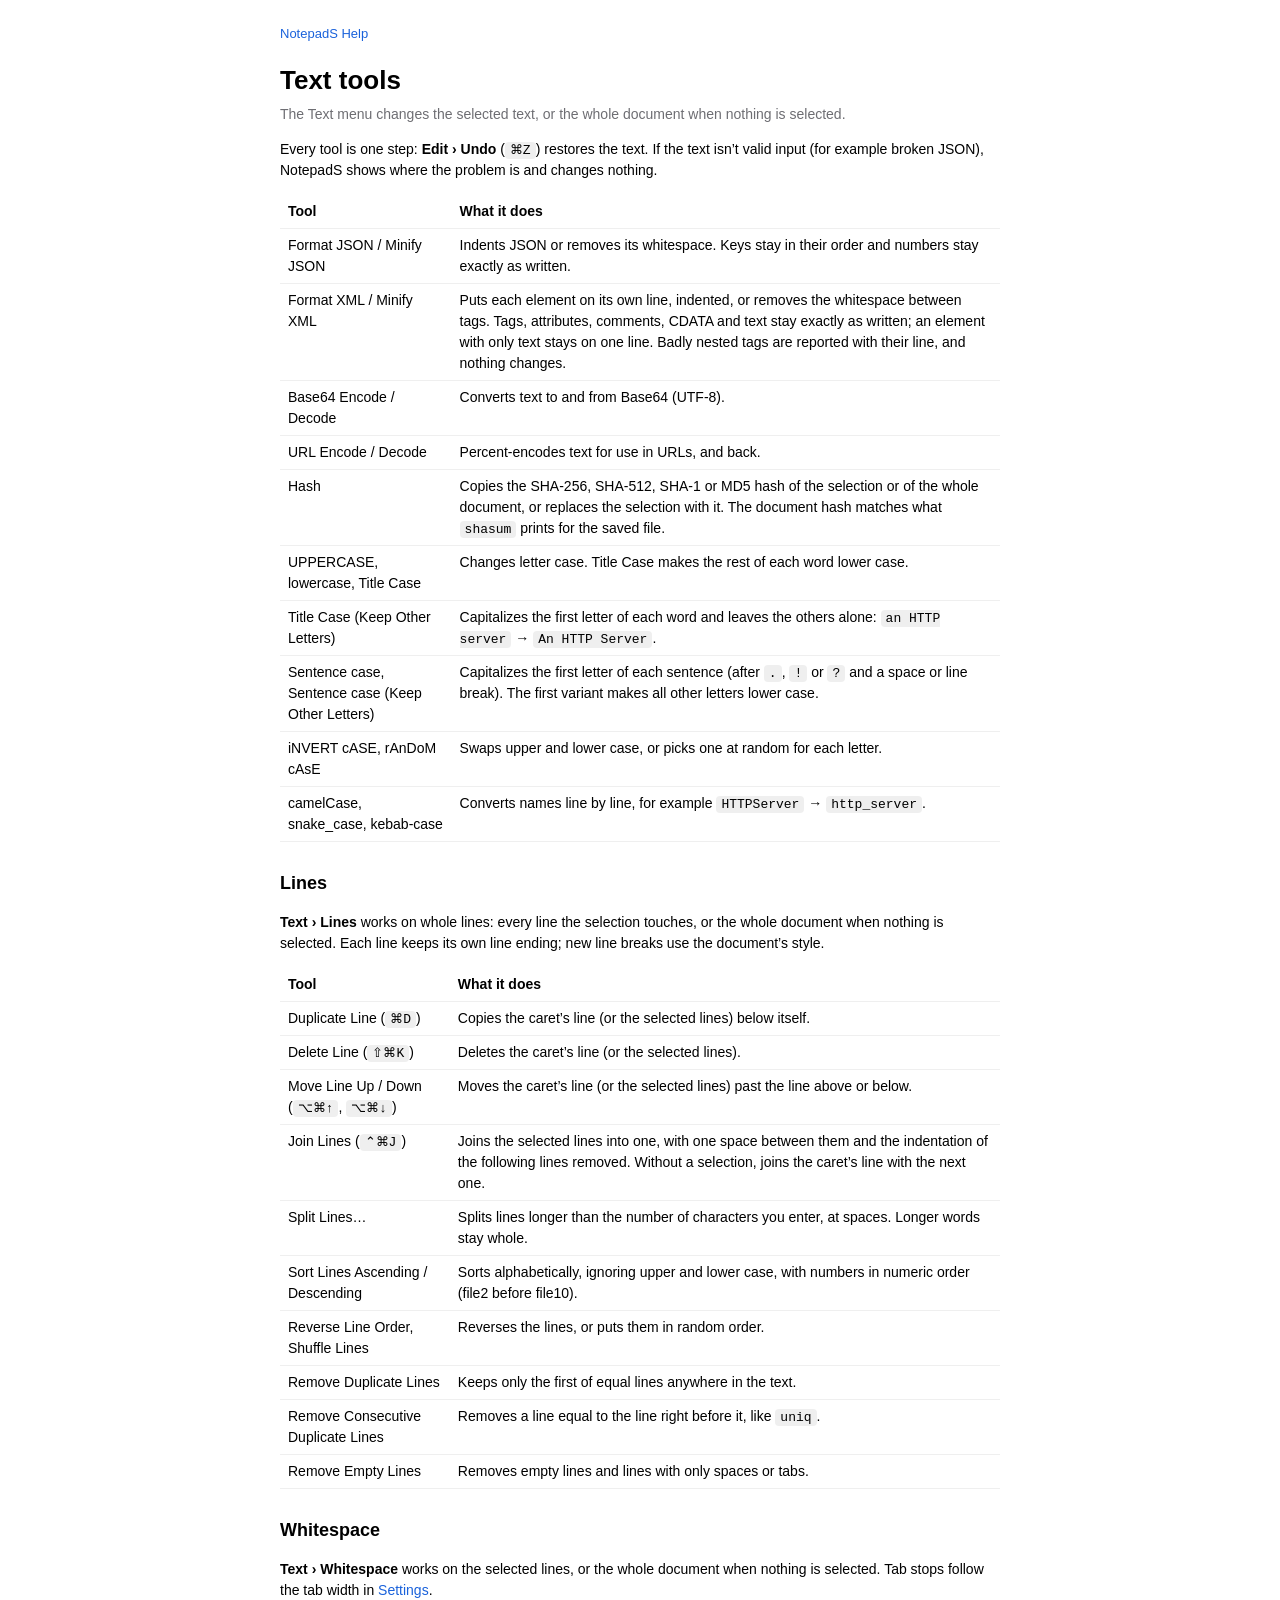
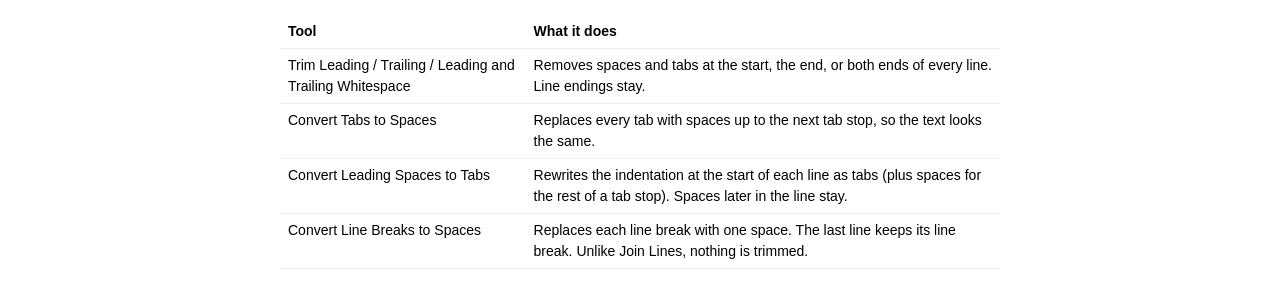
<file: NotepadS/Help/NotepadS.help/Contents/Resources/en.lproj/text-tools.html>
<!DOCTYPE html>
<html lang="en">
<head>
<meta charset="utf-8">
<meta name="viewport" content="width=device-width, initial-scale=1">
<title>Text tools</title>
<meta name="description" content="The Text menu changes the selected text, or the whole document when nothing is selected.">
<link rel="stylesheet" href="style.css">
</head>
<body>
<nav class="back"><a href="index.html">NotepadS Help</a></nav>
<h1>Text tools</h1>
<p class="lead">The Text menu changes the selected text, or the whole document when nothing is selected.</p>

<p>Every tool is one step: <b>Edit › Undo</b> (<kbd>⌘Z</kbd>) restores the text. If the text isn’t valid input (for example broken JSON), NotepadS shows where the problem is and changes nothing.</p>
<table>
<tr><th>Tool</th><th>What it does</th></tr>
<tr><td>Format JSON / Minify JSON</td><td>Indents JSON or removes its whitespace. Keys stay in their order and numbers stay exactly as written.</td></tr>
<tr><td>Format XML / Minify XML</td><td>Puts each element on its own line, indented, or removes the whitespace between tags. Tags, attributes, comments, CDATA and text stay exactly as written; an element with only text stays on one line. Badly nested tags are reported with their line, and nothing changes.</td></tr>
<tr><td>Base64 Encode / Decode</td><td>Converts text to and from Base64 (UTF-8).</td></tr>
<tr><td>URL Encode / Decode</td><td>Percent-encodes text for use in URLs, and back.</td></tr>
<tr><td>Hash</td><td>Copies the SHA-256, SHA-512, SHA-1 or MD5 hash of the selection or of the whole document, or replaces the selection with it. The document hash matches what <code>shasum</code> prints for the saved file.</td></tr>
<tr><td>UPPERCASE, lowercase, Title Case</td><td>Changes letter case. Title Case makes the rest of each word lower case.</td></tr>
<tr><td>Title Case (Keep Other Letters)</td><td>Capitalizes the first letter of each word and leaves the others alone: <code>an HTTP server</code> → <code>An HTTP Server</code>.</td></tr>
<tr><td>Sentence case, Sentence case (Keep Other Letters)</td><td>Capitalizes the first letter of each sentence (after <code>.</code>, <code>!</code> or <code>?</code> and a space or line break). The first variant makes all other letters lower case.</td></tr>
<tr><td>iNVERT cASE, rAnDoM cAsE</td><td>Swaps upper and lower case, or picks one at random for each letter.</td></tr>
<tr><td>camelCase, snake_case, kebab-case</td><td>Converts names line by line, for example <code>HTTPServer</code> → <code>http_server</code>.</td></tr>
</table>

<h2>Lines</h2>
<p><b>Text › Lines</b> works on whole lines: every line the selection touches, or the whole document when nothing is selected. Each line keeps its own line ending; new line breaks use the document’s style.</p>
<table>
<tr><th>Tool</th><th>What it does</th></tr>
<tr><td>Duplicate Line (<kbd>⌘D</kbd>)</td><td>Copies the caret’s line (or the selected lines) below itself.</td></tr>
<tr><td>Delete Line (<kbd>⇧⌘K</kbd>)</td><td>Deletes the caret’s line (or the selected lines).</td></tr>
<tr><td>Move Line Up / Down (<kbd>⌥⌘↑</kbd>, <kbd>⌥⌘↓</kbd>)</td><td>Moves the caret’s line (or the selected lines) past the line above or below.</td></tr>
<tr><td>Join Lines (<kbd>⌃⌘J</kbd>)</td><td>Joins the selected lines into one, with one space between them and the indentation of the following lines removed. Without a selection, joins the caret’s line with the next one.</td></tr>
<tr><td>Split Lines…</td><td>Splits lines longer than the number of characters you enter, at spaces. Longer words stay whole.</td></tr>
<tr><td>Sort Lines Ascending / Descending</td><td>Sorts alphabetically, ignoring upper and lower case, with numbers in numeric order (file2 before file10).</td></tr>
<tr><td>Reverse Line Order, Shuffle Lines</td><td>Reverses the lines, or puts them in random order.</td></tr>
<tr><td>Remove Duplicate Lines</td><td>Keeps only the first of equal lines anywhere in the text.</td></tr>
<tr><td>Remove Consecutive Duplicate Lines</td><td>Removes a line equal to the line right before it, like <code>uniq</code>.</td></tr>
<tr><td>Remove Empty Lines</td><td>Removes empty lines and lines with only spaces or tabs.</td></tr>
</table>

<h2>Whitespace</h2>
<p><b>Text › Whitespace</b> works on the selected lines, or the whole document when nothing is selected. Tab stops follow the tab width in <a href="settings.html">Settings</a>.</p>
<table>
<tr><th>Tool</th><th>What it does</th></tr>
<tr><td>Trim Leading / Trailing / Leading and Trailing Whitespace</td><td>Removes spaces and tabs at the start, the end, or both ends of every line. Line endings stay.</td></tr>
<tr><td>Convert Tabs to Spaces</td><td>Replaces every tab with spaces up to the next tab stop, so the text looks the same.</td></tr>
<tr><td>Convert Leading Spaces to Tabs</td><td>Rewrites the indentation at the start of each line as tabs (plus spaces for the rest of a tab stop). Spaces later in the line stay.</td></tr>
<tr><td>Convert Line Breaks to Spaces</td><td>Replaces each line break with one space. The last line keeps its line break. Unlike Join Lines, nothing is trimmed.</td></tr>
</table>
</body>
</html>
</file>
<file: NotepadS/Help/NotepadS.help/Contents/Resources/en.lproj/style.css>
:root { color-scheme: light dark; --accent: #1a62db; --muted: #6e6e73; --box: rgba(127,127,127,0.12); }
@media (prefers-color-scheme: dark) { :root { --accent: #5ea0ff; --muted: #a1a1a6; } }
body { font: 14px/1.5 -apple-system, BlinkMacSystemFont, sans-serif; max-width: 720px; margin: 24px auto; padding: 0 20px; }
h1 { font-size: 26px; margin-bottom: 4px; }
h2 { font-size: 18px; margin-top: 28px; }
p.lead { color: var(--muted); margin-top: 0; }
a { color: var(--accent); text-decoration: none; }
a:hover { text-decoration: underline; }
code, kbd { font: 13px ui-monospace, SFMono-Regular, Menlo, monospace; background: var(--box); padding: 1px 5px; border-radius: 4px; }
table { border-collapse: collapse; width: 100%; margin: 8px 0; }
td, th { text-align: left; padding: 6px 8px; border-bottom: 1px solid var(--box); vertical-align: top; }
th { font-weight: 600; }
ul.topics { list-style: none; padding: 0; }
ul.topics li { margin: 10px 0; }
.note { background: var(--box); padding: 10px 14px; border-radius: 8px; }
nav.back { margin-bottom: 16px; font-size: 13px; }
</file>
